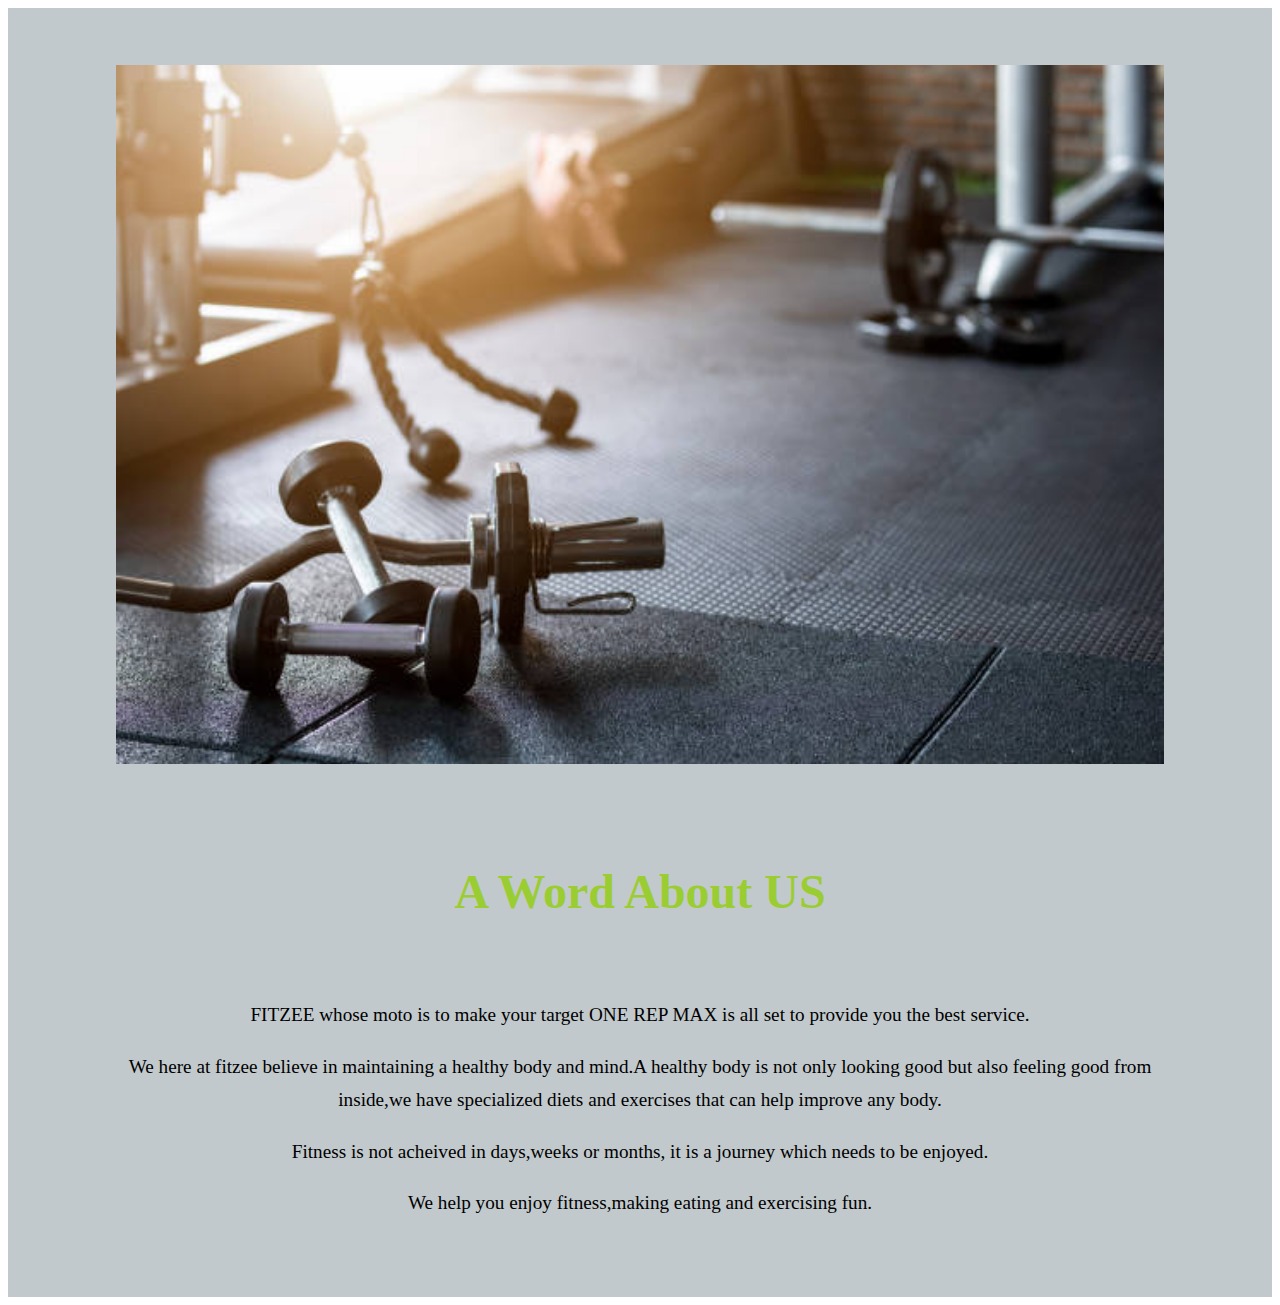
<file: other/About.html>
<!DOCTYPE html>
<html lang="en">
<head>
    <meta charset="UTF-8">
    <meta http-equiv="X-UA-Compatible" content="IE=edge">
    <meta name="viewport" content="width=device-width, initial-scale=1.0">
    <title>Aboutus</title>
    <link rel="stylesheet" href="about.css">
</head>
<body>
    <section class="about">

        <div class="row">
            <div class="image">
                <img src="/photo/img1.jpg">
            </div>
            <div class="content">
                <h1>A Word About US</h1>
                <p>FITZEE whose moto is to make your target ONE REP MAX is all set to provide you the best service.</p>
                <p>We here at fitzee believe in maintaining a healthy body and mind.A healthy body is not only looking good but also feeling good from inside,we have specialized diets and exercises that can help improve any body.</p>
                <p>Fitness is not acheived in days,weeks or months, it is a journey which needs to be enjoyed.</p>
                <p>We help you enjoy fitness,making eating and exercising fun.</p>
                <!-- <button class="btn">Learn more</button> -->
            </div>
        </div>
      </section>
</body>
</html>
</file>
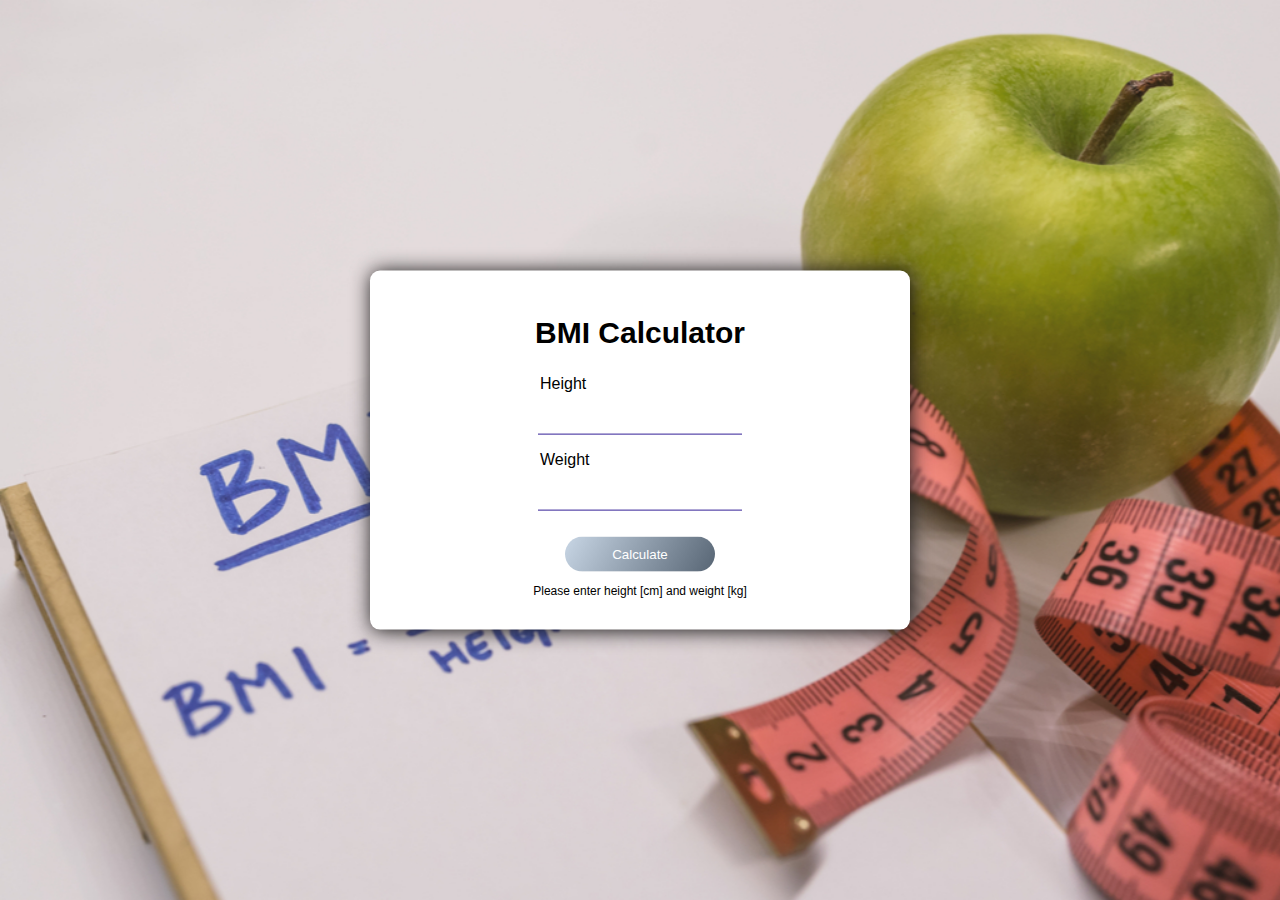
<file: other/BMI.html>
<!DOCTYPE html>
<html lang="en" dir="ltr">
	<head>
		<meta charset="utf-8">
		<title>BMI Calculator</title>
	</head>
	<style media="screen">
		body{
			margin: 0;
			padding: 0;
			text-align: center;
			font-family: sans-serif;
			background-image: url(/photo/Body.jpg);
            background-position: center;
            background-size: cover;
			min-height: 100vh;
		}
		div{
			width: 500px;
			position: absolute;
			top: 50%;
			left: 50%;
			background-color: #fff;
			transform: translate(-50%, -50%);
			padding: 20px;
			border-radius: 10px;
			box-shadow: 1px 1px 20px #161515;
		}
		h2{
			font-size: 30px;
			font-weight: 600;
		}
		.text{
			text-align: left;
			margin-left: 150px;
		}
		#w, #h{
			color: #222f3e;
			text-align: left;
			font-size: 20px;
			font-weight: 200;
			outline: none;
			border: none;
			background: none;
			border-bottom: 1px solid #341f97;
			width: 200px;
		}
			#w:focus, #h:focus{
				border-bottom: 2px solid #341f97;
				width: 300px;
				transition: 0.5s;
			}
			#result{
				color: #341f97;
			}
			#btn{
				font-family: inherit;
				margin-top: 10px;
				border: none;
				color: #fff;
				background-image: linear-gradient(120deg,#c8d6e5, #576574);
				width: 150px;
				padding: 10px;
				border-radius: 30px;
				outline: none;
				cursor: pointer;
			}
			#btn:hover{
				box-shadow: 1px 1px 10px #341f97;
			}
			#info{
				font-size: 12px;
				font-family: inherit;
			}
	</style>
	<script type="text/javascript">
		function BMI() {
			var h=document.getElementById('h').value;
			var w=document.getElementById('w').value;
			var bmi=w/(h/100*h/100);
			var bmio=(bmi.toFixed(2));

			document.getElementById("result").innerHTML="Your BMI is " + bmio;
		}
	</script>
	<body>
		<div>
			<h2>BMI Calculator</h2>
			<p class="text">Height</p>
			<input type="text" id="h">
			<p class="text">Weight</p>
			<input type="text" id="w">
			<p id="result"></p>
			<button id="btn" onClick="BMI()">Calculate</button>
			<p id="info">Please enter height [cm] and weight [kg]</p>
		</div>
	</body>
</html>
</file>
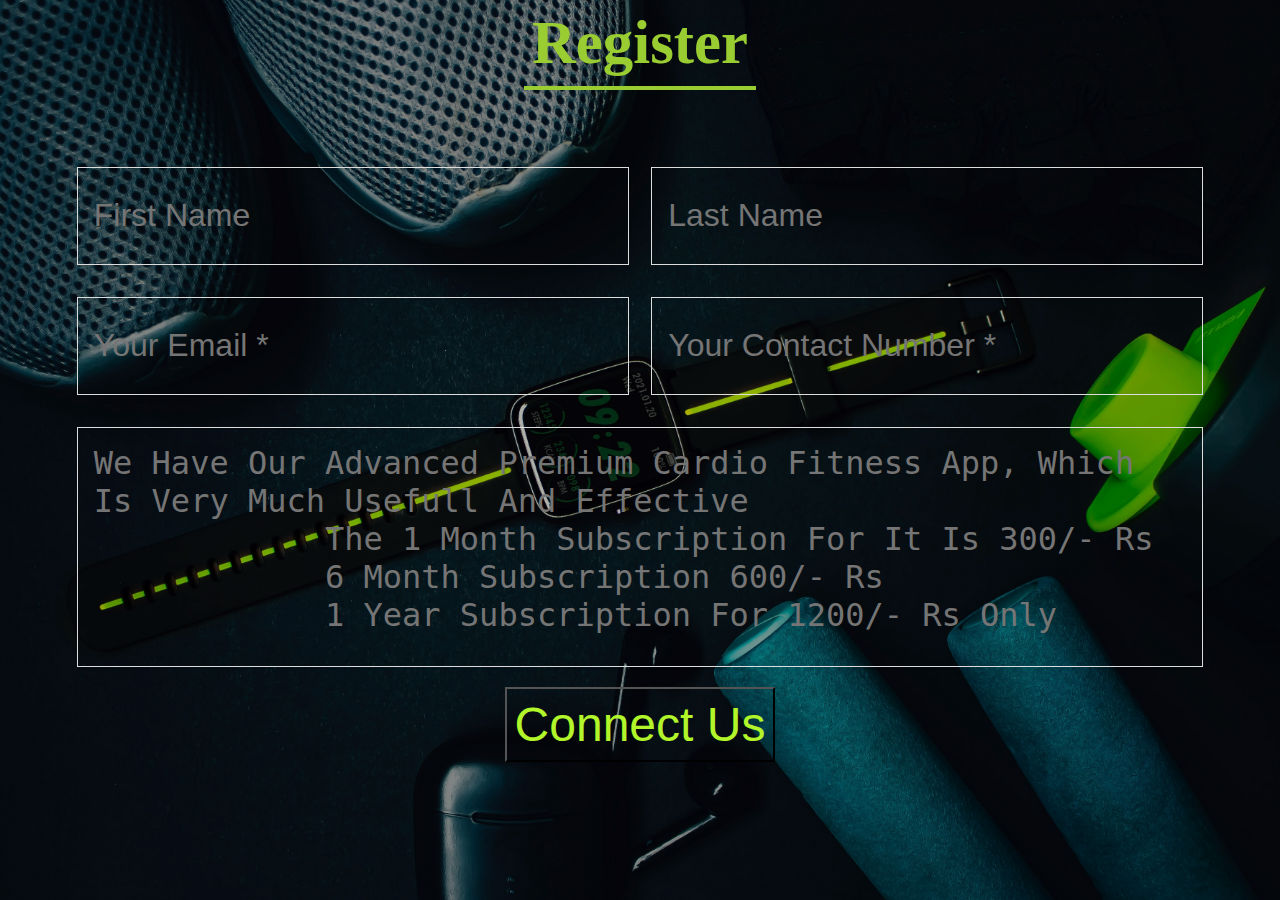
<file: other/Register.html>
<!DOCTYPE html>
<html lang="en">
<head>
    <meta charset="UTF-8">
    <meta http-equiv="X-UA-Compatible" content="IE=edge">
    <meta name="viewport" content="width=device-width, initial-scale=1.0">
    <title>Register</title>
    <link rel="stylesheet" href="style1.css">
</head>
<body>
    <section class="register">
        <h1>register</h1>
        <form method="post" autocomplete="off" name="google-sheet">
            <div class="input_box">
                <input type="text" name="FName" placeholder="First Name" class="form-control" vaue="" rlequired=""/>
                <input type="text" name="LName" placeholder="last Name" class="form-control" vaue="" rlequired=""/>
            </div>
            <div class="input_box">
                <input type="email" name="Email"  class="form-control" placeholder="Your Email *" value="" required=""/>
                <input type="number" name="Phone" class="form-control" placeholder="Your Contact Number *" value="" required="" minlength="10" maxlength="10"/>
            </div>
            <textarea cols="30" rows="10" placeholder="We have our advanced premium Cardio Fitness App, which is very much usefull and effective 
            The 1 month subscription for it is 300/- Rs
            6 month subscription 600/- Rs
            1 year subscription for 1200/- Rs only" name="Message"></textarea>
            <input type="submit" name="submit"  value="connect us" class="btn">
           
         
        </form>


    </section>

    <script>
        const scriptURL = 'https://script.google.com/macros/s/AKfycbxCjUSXofGwB7zQ5HpK-7Hw0ycIj7EiVwfj9P6_X1p2LqyEP7r-GzIVNoRukvF0-Day/exec'
        const form = document.forms['google-sheet']
      
        form.addEventListener('submit', e => {
          e.preventDefault()
          fetch(scriptURL, { method: 'POST', body: new FormData(form)})
            .then(response => alert("Thanks for Contacting us..! We Will Contact You Soon..."))
            .catch(error => console.error('Error!', error.message))
        })
      </script>

    <script src="https://maxcdn.bootstrapcdn.com/bootstrap/4.1.1/js/bootstrap.min.js"></script>
    <script src="https://cdnjs.cloudflare.com/ajax/libs/jquery/3.2.1/jquery.min.js"></script>
</body>
</html>
</file>
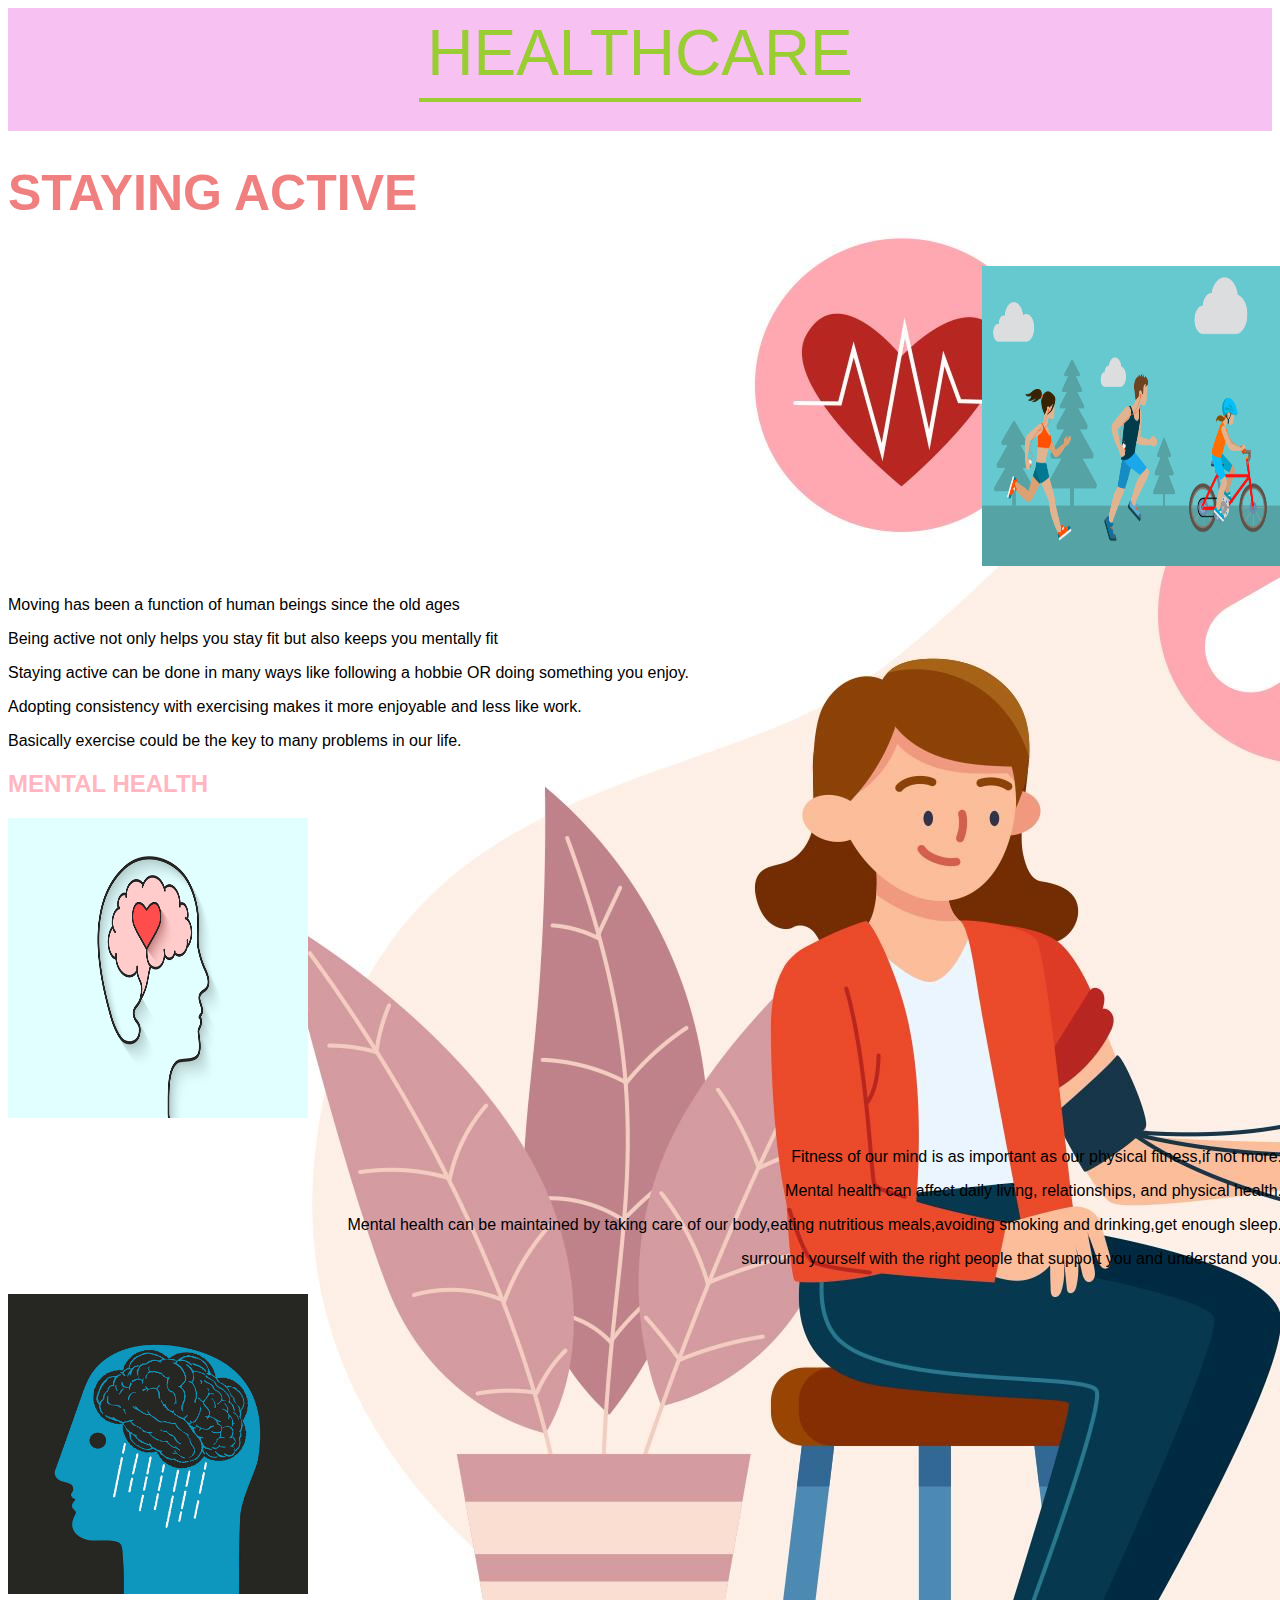
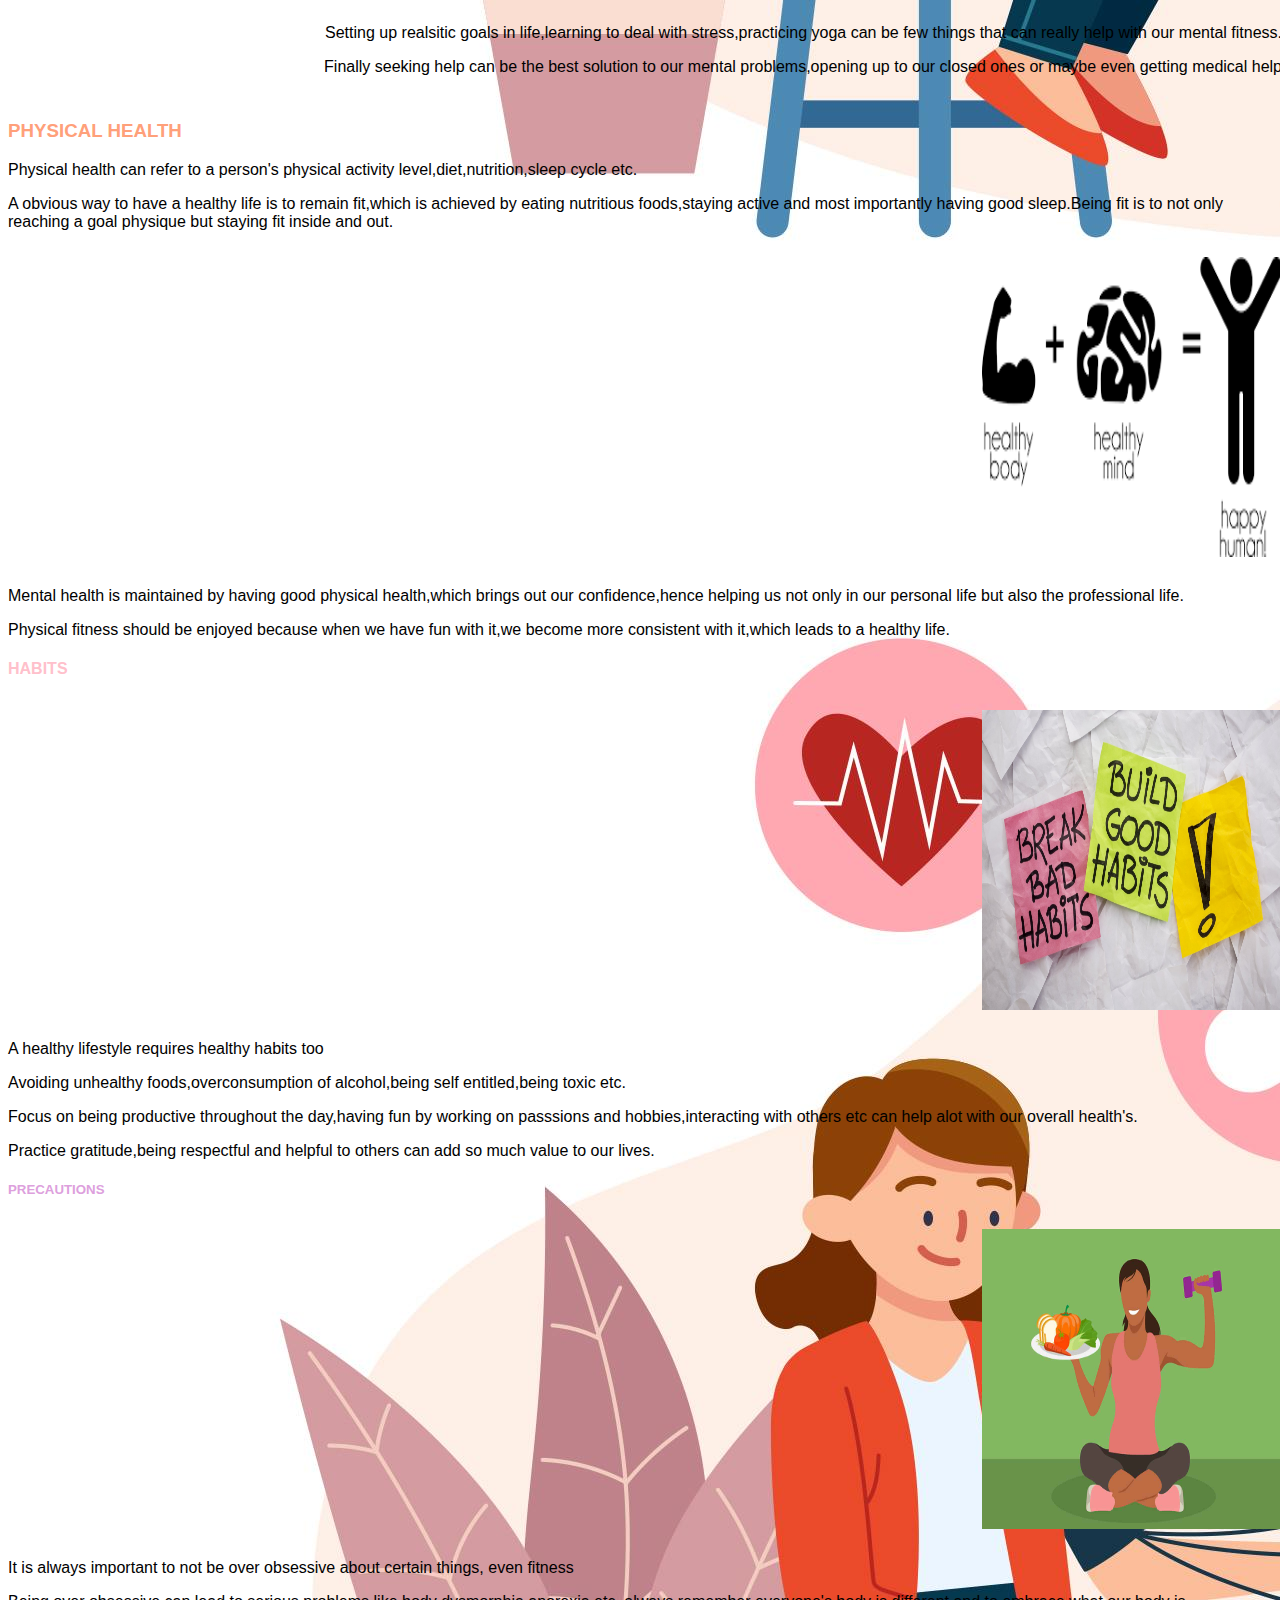
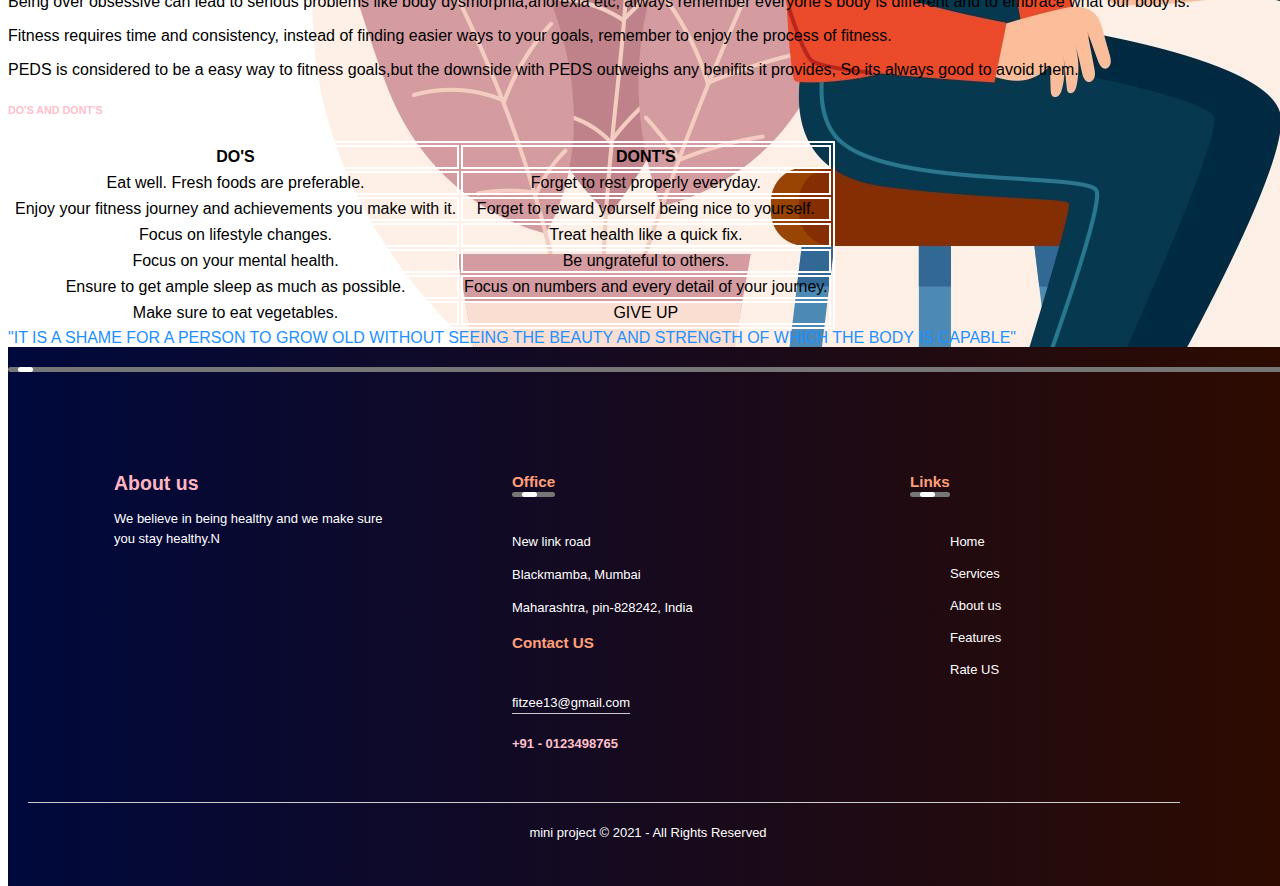
<file: other/Healthcare/healthcaredone.html>
<!DOCTYPE html>
<html>

<head>
    <title>HEALTH CARE</title>
    <link rel="stylesheet" type="text/css" href="healthcarecolor.css">
    <style>
        .rightalign{
            margin: auto;
            width:100%;
            padding:10px;
            text-align:right
        }
        .rightalign2{
            margin:auto;
            width: 100%;
            padding:10px;
            text-align: right;
        }
        .rightalign3{
            margin:auto;
            width: 100%;
            padding: 10px;
            text-align: right;
        }
        .rightalign4{
            margin: auto;
            width: 100%;
            padding: 10px;
            text-align: right;
        }
        .rightalign5{
            margin: auto;
            width: 100%;
            padding: 10px;
            text-align: right;
        }
        .rightalign6{
            margin: auto;
            width: 100%;
            padding: 10px;
            text-align: right;
        }
        </style>
</head>
<body>
 <header>
     <spanc class="main">HEALTHCARE</span>
 </header>
    <h1>STAYING ACTIVE</h1>
    <div class="rightalign3">
    <img src="exercisefitness.png" alt="fitnessfreak" height="300" width="300">
    </div>
    <p>Moving has been a function of human beings since the old ages</p>
    <p>Being active not only helps you stay fit but also keeps you mentally fit</p>
    <p>Staying active can be done in many ways like following a hobbie OR doing something you enjoy.</p>
    <p>Adopting consistency with exercising makes it more enjoyable and less like work.  </p>
    <p>Basically exercise could be the key to many problems in our life.</p>
    <h2>MENTAL HEALTH</h2>
    <img src="mental-health.jpg" alt="" height="300" width="300">
    <div class="rightalign">
    <p> Fitness of our mind is as important as our physical fitness,if not more. </p>
    <p>Mental health can affect daily living, relationships, and physical health.</p>
    <p>Mental health can be maintained by taking care of our body,eating nutritious meals,avoiding smoking and drinking,get enough sleep.</p>
    <p>surround yourself with the right people that support you and understand you.</p>
    </div>
    <img src="mentalhealth2.jpg" alt="" height="300" width="300">
    <div class="rightalign4">
    <p>Setting up realsitic goals in life,learning to deal with stress,practicing yoga can be few things that can really help with our mental fitness.</p>
    <p>Finally seeking  help can be the best solution to our mental problems,opening up to our closed ones or maybe even getting medical help </p>
    </div>
    <h3>PHYSICAL HEALTH</h3>
    <p>Physical health can refer to a person's physical activity level,diet,nutrition,sleep cycle etc.</p>
    <p>A obvious way to have a healthy life is to remain fit,which is achieved by eating nutritious foods,staying active and most importantly having good sleep.Being fit is to not only reaching a goal physique but staying fit inside and out.  </p>
    <div class="rightalign2">
    <img src="physicalhealth.png" alt="" height="300" width="300">
    </div>
    <p>Mental health is maintained by having good physical health,which brings out our confidence,hence helping us not only in our personal life but also the professional life.  </p>
    <p>Physical fitness should be enjoyed because when we have fun with it,we become more consistent with it,which leads to a healthy life. </p>
    <h4>HABITS</h4>
    <div class="rightalign5">
    <img src="habits.jpg" alt="" height="300" width="300">
    </div>
    <p>A healthy lifestyle requires healthy habits too</p>
    <p>Avoiding unhealthy foods,overconsumption of alcohol,being self entitled,being toxic etc.</p>
    <p>Focus on being productive throughout the day,having fun by working on passsions and hobbies,interacting with others etc can help alot with our overall health's. </p>
    <p>Practice gratitude,being respectful and helpful to others can add so much value to our lives.</p>
    <h5>PRECAUTIONS</h5>
    <div class="rightalign6">
    <img src="precautions.jpg" alt="" height="300" width="300">
    </div>
    <p>It is always important to not be over obsessive about certain things, even fitness </p>
    <p>Being over obsessive can lead to serious problems like body dysmorphia,anorexia etc, always remember everyone's body is different and to embrace what our body is.</p>
    <p>Fitness requires time and consistency, instead of finding easier ways to your goals, remember to enjoy the process of fitness. </p>
    <p>PEDS is considered to be a easy way to fitness goals,but the downside with PEDS outweighs any benifits it provides, So its always good to avoid them. </p>
     <h6>DO'S AND DONT'S</h6>
     <table>
       <tr>
           <th>DO'S</th>
           <th>DONT'S</th>
       </tr>
       <tr>
          <td>Eat well. Fresh foods are preferable.</td>
          <td>Forget to rest properly everyday.</td> 
       </tr>  
       <tr>
           <td>Enjoy your fitness journey and achievements you make with it.</td>
           <td>Forget to reward yourself being nice to yourself.</td>
           </tr>
        <tr>
            <td>Focus on lifestyle changes.</td>
            <td>Treat health like a quick fix.</td>
        </tr>
        <tr>
            <td>Focus on your mental health.</td>
            <td>Be ungrateful to others.</td>
        </tr>
        <tr>
            <td>Ensure to get ample sleep as much as possible.</td>
            <td>Focus on numbers and every detail of your journey.</td>
        </tr>
        <tr>
            <td>Make sure to eat vegetables.</td>
            <td>GIVE UP</td>
        </tr>
     </table>
     <h7>"IT IS A SHAME FOR A PERSON TO GROW OLD WITHOUT SEEING THE BEAUTY AND STRENGTH OF WHICH THE BODY IS CAPABLE" </h7>
     <section class="footer">
        <div class="row1">
            <div class="col1">
                <h2>About us <div class="underline"><span></span></div></h2>
                <p>We believe in being healthy and we make sure you stay healthy.N</p>
            </div>
            <div class="col1">
                <h3>Office <div class="underline"><span></span></div></h3>
                <p>New link road</p>
                <p>Blackmamba, Mumbai</p>
                <p>Maharashtra, pin-828242, India</p>
                <h3>Contact US</h3>
                <p class="email-id">fitzee13@gmail.com</p>
                <h4>+91 - 0123498765</h4>
            </div>
            <div class="col1">
                <h3>Links <div class="underline"><span></span></div></h3>
                <ul>
                    <li><a href="/index.html">Home</a></li>
                    <li><a href="/other/Features.html">Services</a></li>
                    <li><a href="/other/About.html">About us</a></li>
                    <li><a href="/other/Features.html">Features</a></li>
                    <li><a href="/other/Rateus/index.html">Rate US</a></li>
                    <!-- <li><a href="">Contact us</a></li> -->
                </ul>
            </div>
            </div>
        </div>
        <hr>
        <p class="copyright">mini project  © 2021 - All Rights Reserved</p>
    </section>
     
</body>
</html>
</file>
<file: other/about.css>
.about{
    background-color: #c2c9cc;
}
.about .row{
    min-height: 100vh;
    display: flex;
    justify-content: center;
    align-items: center;
    flex-wrap: wrap;
    padding: 2% 6%;
}
.about .row .image{
    flex: 1 1 40rem;
    padding: 2rem;
}
.about .row .image img{
    width: 100%;
    height: 100%;
    object-fit: cover;
}
.about .row .content{
    flex: 1 1 40rem;
    padding: 2rem;
    text-align: center;
}
.about .row .content h1{
    font-size: 3rem;
    color: yellowgreen;
    margin-bottom: 5rem;
}
.about .row .content p{
    line-height: 1.7;
    font-size: 1.2rem;
    margin-bottom: 1.2rem;
}
</file>
<file: other/style1.css>
*{
    box-sizing: border-box;
    margin: 0;
    padding: 0;
    list-style-type: none;
    text-decoration: none;
    text-transform: capitalize;
    transition: all 0.3s linear;
    outline: none;
}
.register{
    background-image: linear-gradient(rgba(0,0,0,0.3), rgba(0,0,0,0.3)),
    url(/photo/register.jpg);
    min-height: 100vh;
    width: 100%;
    background-position: center;
    background-size: cover;
    text-align: center;
}
.register h1  {
    font-size: 3.8rem;
    padding: 0.5rem;
    display: inline-block;
    color: yellowgreen;
    border-bottom: .3rem solid yellowgreen;
    margin-bottom: 2.2rem;
}
.btn{
    font-size: 3rem;
    padding: 0.5rem;
    color: rgb(177, 245, 42);
    background-color: transparent;
    margin-bottom: 2rem;
    cursor: pointer;;
}
.btn:hover{
    color: rgb(107, 133, 57);
}
.register form{
    padding: 2% 6%;
    margin: 0 auto;
}
.register form .input_box{
    display: flex;
    justify-content: space-between;
    flex-wrap: wrap;
}
.register form .input_box input,textarea{
    height: 4rem;
    width: 49%;
    background-color: transparent;
    color: #ddd;
    padding: 3rem 1rem;
    margin: 1rem 0;
    font-size: 2rem;
    border: 1px solid #ddd;
}
.register form textarea{
    height:15rem;
    width: 100%;
    resize: none;
    padding: 1rem;
}
@media (max-width:1100px) {
    .register form .input_box input{
        width: 100%;
    }
}
</file>
<file: other/Healthcare/healthcarecolor.css>
body{
    font-family: Arial;
    background-color:green;
    background-image: url(healthcare.jpg);
}
header{
    background-color: rgb(247, 193, 241);
    text-align: center;
}
.main{
    font-size: 4rem;
    padding: 0.5rem;
    font-family: Impact, Haettenschweiler, 'Arial Narrow Bold', sans-serif;
    display: inline-block;
    color: yellowgreen;
    border-bottom:.3rem solid yellowgreen ;
    margin-bottom: 1.8rem;
}

h1{
    color:lightcoral;
    font-size: 50px;
    padding: 0%;
}
h2{
    color:lightpink;
}
h3{
    color:lightsalmon;
}
h4{
    color:pink;
}
h5{
    color:plum;
}
h6{
    color:pink;
}
h7{
    color:dodgerblue;
}

table, th, td {
   border: 2px solid white;
   text-align: center;
}
.megamenu {
    position: static;
  }
  
  .megamenu .dropdown-menu {
    background: none;
    border: none;
    width: 100%;
  }
  .footer{
    width: 100%;
    position: absolute;
    background: linear-gradient(to right,#00093c, #2d0b00 );
    color: #fff;
    padding: 100px 0 30px;
    font-size: 13px;
    line-height: 20px;
}
.row1{
    width: 85%;
    margin: auto;
    display: flex;
    flex-wrap: wrap;
    align-items: flex-start;
    justify-content: space-between;
}
.col1{
    flex-basis: 25%;
    padding: 10px;
}
 .col:nth-child(3) .col1:nth-child(4){
    flex-basis: 15%;
} 
.footer-logo{
    width: 80px;
    margin-bottom: 30px;
}
.col1 h3{
    width: fit-content;
    margin-bottom: 40px;
    position: relative;

}
.email-id{
    width: fit-content;
    border-bottom: 1px solid #ccc;
    margin: 20px 0;
}
ul li{
    list-style: none;
    margin-bottom: 12px;
}
ul li a{
    text-decoration: none;
    color: #fff;
}
.col1 h1{
    width: fit-content;
    margin-bottom: 40px;
    position: relative;
}
form{
    padding: 15px;
    display: flex;
    align-items: center;
    justify-content: space-between;
    border-bottom: 1px;
    margin-bottom: 50px;
}
form .far{
    font-size: 18px;
    margin-right: 10px;
}
form input {
    width: 100%;
    background: transparent;
    color: #ccc;
    border: 0;
    outline: none;
}
form button{
    background: transparent;
    border: 0;
    outline: none;
    cursor: pointer;
}
form button .fas{
    font-size: 16px;
    color: #ccc;
}
.social-icons .fab{
    width: 40px;
    height: 40px;
    border-radius: 50%;
    text-align: center;
    line-height: 40px;
    font-size: 20px;
    color: #000;
    background: #fff;
    margin-right: 15px;
    cursor: pointer;
}
hr{
    width: 90%;
    border: 0;
    border-bottom: 1px solid #ccc;
    margin: 20px;
}
.copyright{
    text-align: center;
}
.underline{
    width: 100%;
    height: 5px;
    background: #767676;
    border-radius: 3px;
    position: absolute;
    top: 20px;
    left: 0;
    overflow: hidden;
}
.underline span{
    width: 15px;
    height: 100%;
    background: #fff;
    border-radius: 3px;
    position: absolute;
    top: 0;
    left:10px;
    animation: moving 2s linear infinite ;
}
@keyframes moving{
    0%{
        left: -20px;
    }
    100%{
        left: 100%;
    }
}
@media (max-width: 700px) {
    .footer{
        bottom: unset;
    }
    .col1{
        flex-basis: 100%;
    }
     .col:nth-child(3) .col1:nth-child(4){
        flex-basis: 100%;
    } 
    
}
</file>
